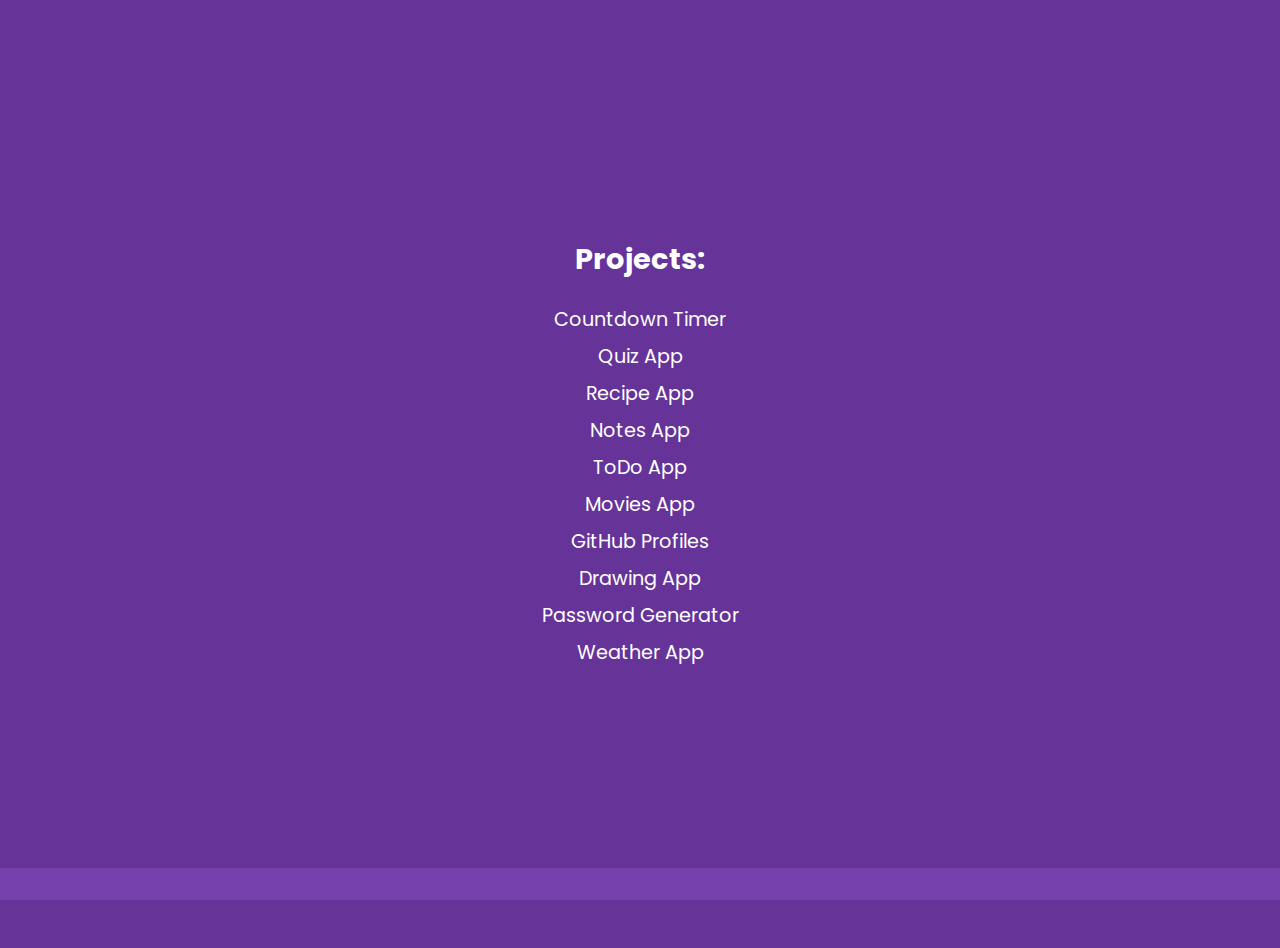
<file: index.html>
<!DOCTYPE html>
<html lang="en">
    <head>
        <meta charset="UTF-8" />
        <meta name="viewport" content="width=device-width, initial-scale=1.0" />
        <title>10 Projects in 10 Hours</title>
        <link rel="stylesheet" href="style.css" />
    </head>
    <body>
        <h3>Projects:</h3>
        <ul>
            <li>
                <a target="_blank" href="countdown-timer/index.html"
                    >Countdown Timer</a
                >
            </li>
            <li><a target="_blank" href="quiz-app/index.html">Quiz App</a></li>
            <li>
                <a target="_blank" href="recipe-app/index.html">Recipe App</a>
            </li>
            <li>
                <a target="_blank" href="notes-app/index.html">Notes App</a>
            </li>
            <li><a target="_blank" href="todo-app/index.html">ToDo App</a></li>
            <li>
                <a target="_blank" href="movie-app/index.html">Movies App</a>
            </li>
            <li>
                <a target="_blank" href="github-profiles/index.html"
                    >GitHub Profiles</a
                >
            </li>
            <li>
                <a target="_blank" href="drawing-app/index.html">Drawing App</a>
            </li>
            <li>
                <a target="_blank" href="password-generator/index.html"
                    >Password Generator</a
                >
            </li>
            <li>
                <a target="_blank" href="weather-app/index.html">Weather App</a>
            </li>
        </ul>

        <footer>

        </footer>
    </body>
</html>
</file>
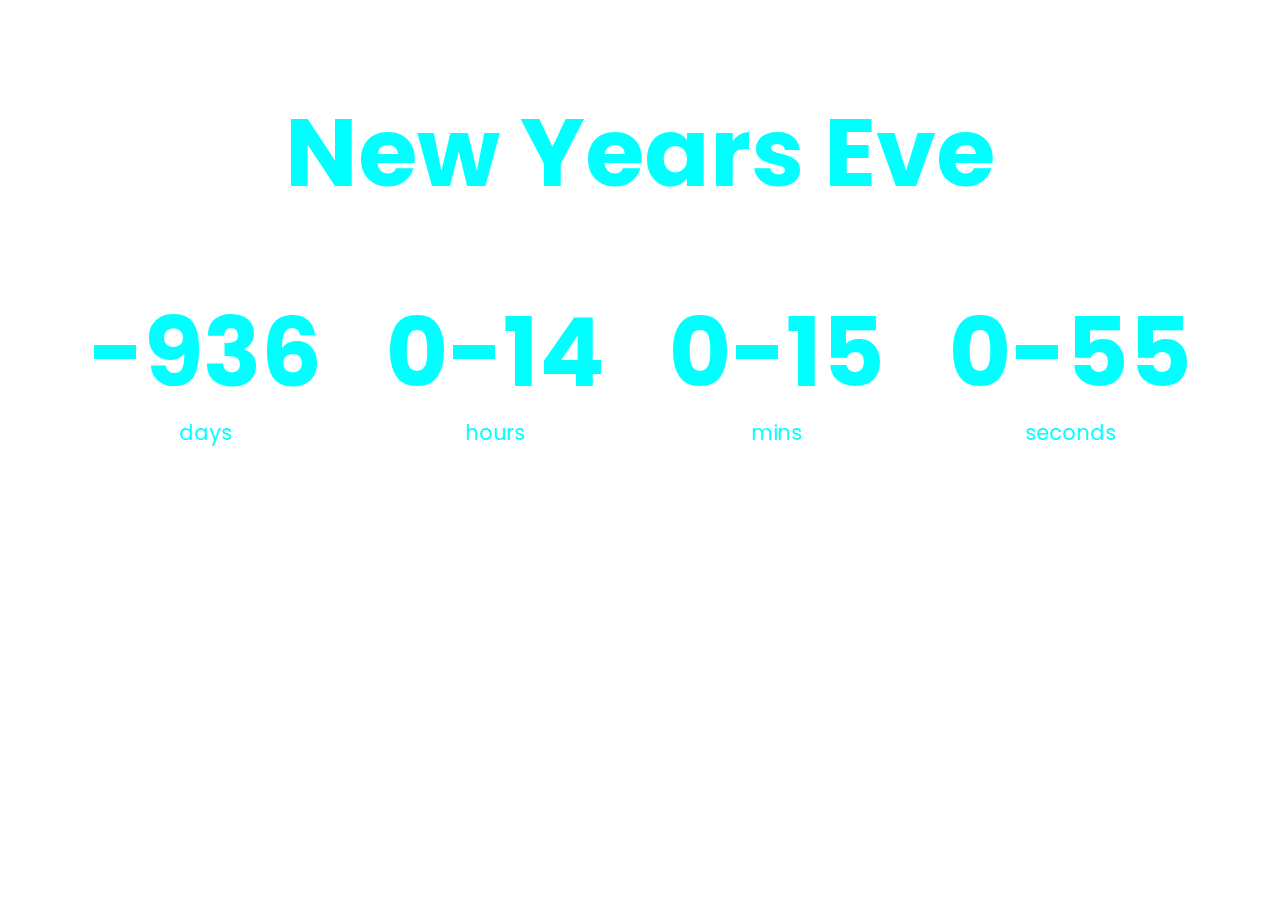
<file: countdown-timer/index.html>
<!DOCTYPE html>
<html lang="en">
    <head>
        <meta charset="UTF-8" />
        <meta name="viewport" content="width=device-width, initial-scale=1.0" />
        <title>Countdown Timer</title>
        <link rel="stylesheet" href="style.css" />
        <script src="script.js" defer></script>
    </head>
    <body>
        <h1>New Years Eve</h1>

        <div class="countdown-container">
            <div class="countdown-el days-c">
                <p class="big-text" id="days">0</p>
                <span>days</span>
            </div>
            <div class="countdown-el hours-c">
                <p class="big-text" id="hours">0</p>
                <span>hours</span>
            </div>
            <div class="countdown-el minutes-c">
                <p class="big-text" id="minutes">0</p>
                <span>mins</span>
            </div>
            <div class="countdown-el seconds-c">
                <p class="big-text" id="seconds">0</p>
                <span>seconds</span>
            </div>
        </div>
    </body>
</html>
</file>
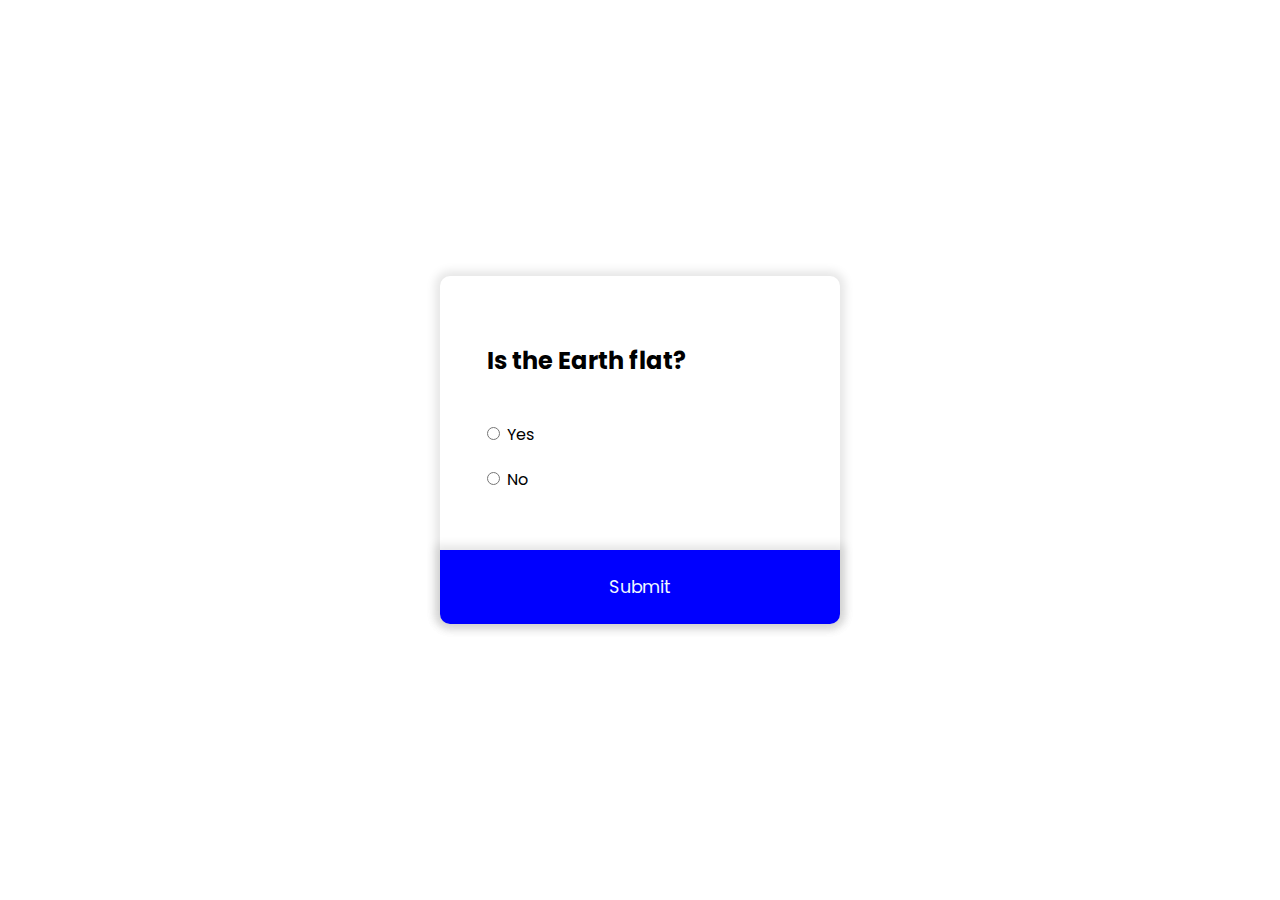
<file: quiz-app/index.html>
<!DOCTYPE html>
<html lang="en">
    <head>
        <meta charset="UTF-8" />
        <meta name="viewport" content="width=device-width, initial-scale=1.0" />
        <title>QUIZ</title>
        <link rel="stylesheet" href="style.css" />
        <script src="script.js" defer></script>
    </head>
    <body>
        <div class="quiz-container" id="quiz">
            <div class="quiz-header">
                <h2 id="question">Question text</h2>
                <ul>
                    <li>
                        <input type="radio" id="a" name="answer" class="answer">
                        <label id="a_text" for="a">Question</label>
                    </li>
                    <li>
                        <input type="radio" id="b" name="answer" class="answer">
                        <label id="b_text" for="b">Question</label>
                    </li>
                </ul>
            </div>
            <button id="submit">Submit</button>
        </div>
    </body>
</html>
</file>
<file: style.css>
@import url("https://fonts.googleapis.com/css2?family=Poppins:wght@200;400;600&display=swap");

* {
    box-sizing: border-box;
}

body {
    background-color: rebeccapurple;
    display: flex;
    flex-direction: column;
    align-items: center;
    justify-content: center;
    font-family: "Poppins", sans-serif;
    margin: 0 0 3rem;
    min-height: 100vh;
}

h3 {
    color: #fff;
    font-size: 1.8rem;
    margin-bottom: 0;
}

ul {
    list-style-type: none;
    padding: 0;
}

li {
    margin: 0.5rem 0;
    text-align: center;
}

li a {
    color: #fff;
    font-size: 1.2rem;
    text-decoration: none;
}

footer {
    background-color: rgb(119, 65, 173);
    color: #f5f5f5;
    padding: 1rem;
    text-align: center;
    position: fixed;
    bottom: 0;
    width: 100%;
}

footer a {
    color: #f5f5f5;
}
</file>
<file: countdown-timer/style.css>
@import url("https://fonts.googleapis.com/css2?family=Poppins:wght@200;400;600&display=swap");

* {
    box-sizing: border-box;
}

body {
    background-image: url("https://images.unsplash.com/photo-1543258103-a62bdc069871?q=80&w=2069&auto=format&fit=crop&ixlib=rb-4.0.3&ixid=M3wxMjA3fDB8MHxwaG90by1wYWdlfHx8fGVufDB8fHx8fA%3D%3D");
    background-size: cover;
    background-position: center center;
    display: flex;
    flex-direction: column;
    align-items: center;
    min-height: 100vh;
    font-family: "Poppins", sans-serif;
    margin: 0;
}

h1 {
    font-weight: bold;
    font-size: 6rem;
    margin-top: 5rem;
    color: aqua;
}

.countdown-container {
    display: flex;
    flex-wrap: wrap;
    justify-content: center;
}

.big-text {
    font-weight: bold;
    font-size: 6rem;
    line-height: 1;
    margin: 1rem 2rem;
    color: aqua;
}

.countdown-el {
    text-align: center;
    color: aqua;
}

.countdown-el span {
    font-size: 1.3rem;
    color: aqua;
}
</file>
<file: quiz-app/style.css>
@import url("https://fonts.googleapis.com/css2?family=Poppins:wght@200;400;600&display=swap");

* {
    box-sizing: border-box;
}

body {
    font-family: "Poppins", sans-serif;
    margin: 0;
    display: flex;
    align-items: center;
    justify-content: center;
    min-height: 100vh;
}

.quiz-container {
    width: 400px;
    border-radius: 10px;
    box-shadow: 0 0 10px 5px rgba(0, 0, 0, 0.1);
}

.quiz-header {
    padding: 2rem;
}

ul {
    list-style-type: none;
    padding: 0;
}

li {
    padding: 10px;
}

button {
    background-color: blue;
    color: aliceblue;
    border:none;
    border-bottom-left-radius: 10px;
    border-bottom-right-radius: 10px;
    box-shadow: 0 0 10px 5px rgba(0, 0, 0, 0.1);
    cursor: pointer;
    font-family: inherit;
    font-size: 1.1rem;
    width: 100%;
    padding: 1.5rem;
}

button:hover {
    box-shadow: 0 0 10px 5px rgba(0, 0, 0, 0.2);
    background-color: rgb(41, 41, 255);
}

h2 {
    padding: 15px;
}
</file>
